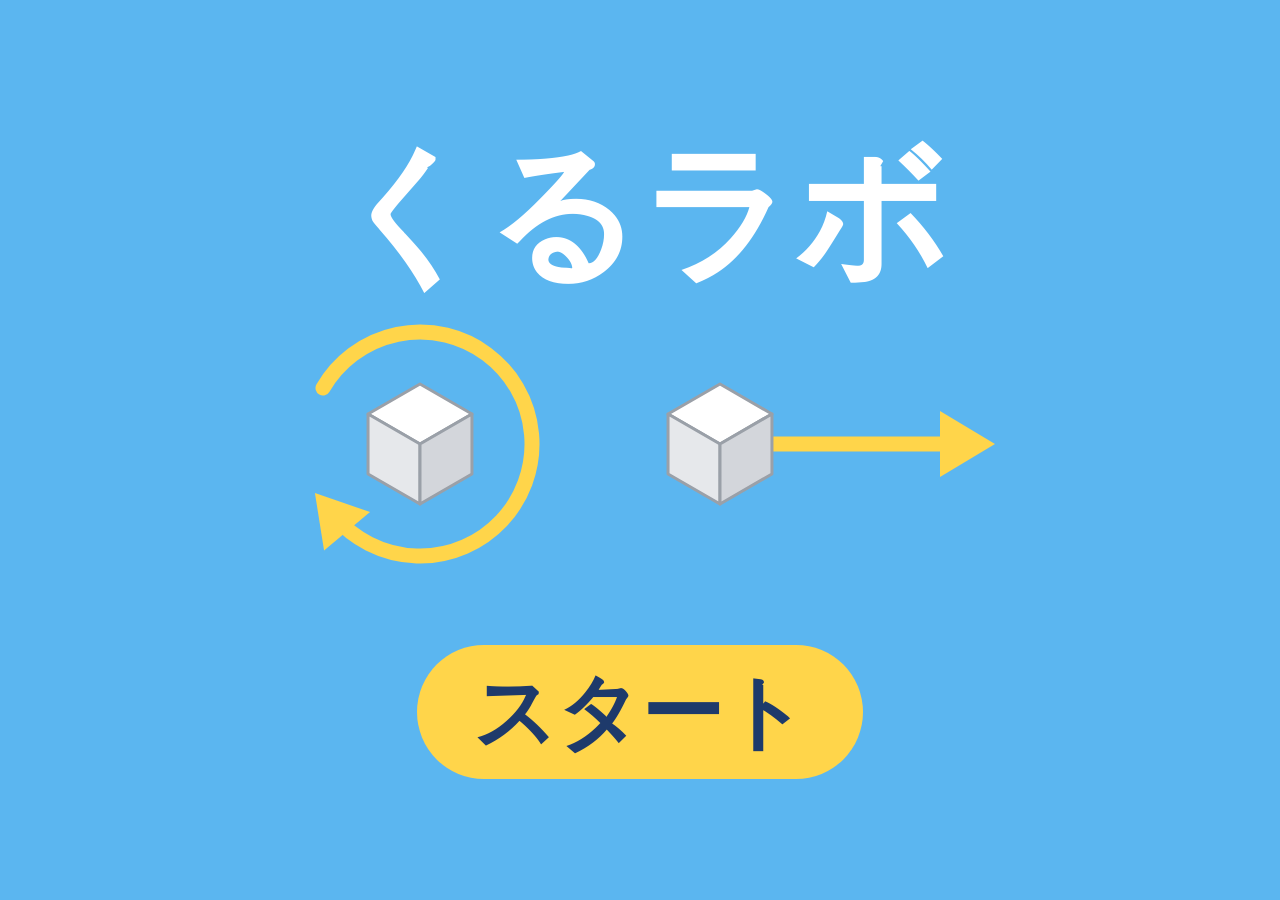
<file: index.html>
<!DOCTYPE html>
<html lang="ja">
<head>
<meta charset="UTF-8">
<meta name="viewport" content="width=device-width, initial-scale=1">
<title>くるラボ</title>
<style>
  /* 余白をなくして、画面いっぱいにSVGを表示する */
  html, body { margin: 0; height: 100%; overflow: hidden; }
  svg { display: block; width: 100vw; height: 100vh; }
</style>
</head>
<body>
<svg id="screen" xmlns="http://www.w3.org/2000/svg"></svg>

<script>
/* ============================================================
   設定(ここの数字・色だけ変えればOK)
   座標は 1280×800 の仮想キャンバス上の位置。
   x は右へ、y は下へ増える。中央は (640, 400)。
   ============================================================ */
const CONFIG = {
  canvas: { w: 1280, h: 800 },          // 仮想キャンバスの大きさ(比率を変えたいときだけ)

  colors: {
    background:  '#5BB6F0',             // 背景色
    title:       '#FFFFFF',             // タイトル文字
    arrow:       '#FFD54A',             // 矢印(回転・移動の両方)
    button:      '#FFD54A',             // ボタンの色
    buttonText:  '#1E3A6B',             // ボタン文字
    cubeTop:     '#FFFFFF',             // 立方体の上面
    cubeLeft:    '#E6E8EB',             // 立方体の左面
    cubeRight:   '#D3D6DB',             // 立方体の右面
    cubeStroke:  '#9AA0A8'              // 立方体の輪郭線
  },

  title: {
    text: 'くるラボ',
    x: 640, y: 164,                     // 文字の中心位置
    size: 150,                          // 文字サイズ
    weight: 700,                        // 太さ
    font: "'Hiragino Maru Gothic ProN','Yu Gothic','Meiryo',sans-serif"
  },

  button: {
    text: 'スタート',
    x: 640, y: 662,                     // ボタンの中心位置
    w: 446, h: 134,                     // 幅と高さ(角丸は高さの半分で自動)
    textSize: 82                        // 文字サイズ
  },

  rotate: {                             // 左:立方体を囲む回転の矢印
    x: 420, y: 394,                     // 立方体の中心位置(矢印の円もここが中心)
    cubeSize: 60,                       // 立方体の大きさ
    arcRadius: 112,                     // 回転矢印の円の半径
    arcStart: -150,                     // 矢印の始まりの角度(度。-90が真上)
    arcSweep: 290,                      // 矢印が回る角度(度。時計回り)
    lineWidth: 15,                      // 矢印の線の太さ
    headSize: 50                        // 矢じりの大きさ
  },

  move: {                               // 右:立方体が重なる移動の矢印
    x1: 700, x2: 940, y: 394,           // 線の始点x、終点x、高さy(始点は立方体の下に隠れる位置)
    cubeX: 720,                         // 立方体の中心x(高さは y と同じ)
    cubeSize: 60,                       // 立方体の大きさ
    lineWidth: 15,                      // 矢印の線の太さ
    headSize: 55                        // 矢じりの大きさ
  },

  cubeStrokeWidth: 3                    // 立方体の輪郭線の太さ
};

/* ============================================================
   以下は描画処理(通常は触らなくてOK)
   ============================================================ */
const C = CONFIG;
const NS = 'http://www.w3.org/2000/svg';
const svg = document.getElementById('screen');

/* SVG要素を作って属性をつけ、親に追加する小さな道具 */
function el(name, attrs, parent) {
  const e = document.createElementNS(NS, name);
  for (const k in attrs) e.setAttribute(k, attrs[k]);
  if (parent) parent.appendChild(e);
  return e;
}
const rad = deg => deg * Math.PI / 180;               // 度→ラジアン
const pts = arr => arr.map(p => p.join(',')).join(' '); // 座標配列→points文字列

/* 背景:ページ全体の背景色を設定(画面比率が違っても余白が同じ色になる) */
document.body.style.background = C.colors.background;
svg.setAttribute('viewBox', `0 0 ${C.canvas.w} ${C.canvas.h}`);
svg.setAttribute('preserveAspectRatio', 'xMidYMid meet');

/* 立方体:中心(cx,cy)、大きさs。正六角形を3つのひし形(上・左・右)に分けて描く */
function drawCube(parent, cx, cy, s) {
  const k = Math.sqrt(3) / 2;
  const top = [cx, cy - s], ur = [cx + s * k, cy - s / 2], lr = [cx + s * k, cy + s / 2];
  const bottom = [cx, cy + s], ll = [cx - s * k, cy + s / 2], ul = [cx - s * k, cy - s / 2];
  const c = [cx, cy];
  const common = {
    stroke: C.colors.cubeStroke,
    'stroke-width': C.cubeStrokeWidth,
    'stroke-linejoin': 'round'
  };
  el('polygon', { points: pts([top, ur, c, ul]),     fill: C.colors.cubeTop,   ...common }, parent);
  el('polygon', { points: pts([ul, c, bottom, ll]),  fill: C.colors.cubeLeft,  ...common }, parent);
  el('polygon', { points: pts([c, ur, lr, bottom]),  fill: C.colors.cubeRight, ...common }, parent);
}

/* タイトル */
(function drawTitle() {
  const t = C.title;
  const e = el('text', {
    x: t.x, y: t.y,
    'text-anchor': 'middle', 'dominant-baseline': 'central',
    fill: C.colors.title,
    'font-size': t.size, 'font-weight': t.weight, 'font-family': t.font
  }, svg);
  e.textContent = t.text;
})();

/* 左:回転の矢印(円弧+矢じり)と、その中心の立方体 */
(function drawRotate() {
  const r = C.rotate, col = C.colors.arrow;
  const g = el('g', {}, svg);
  const a0 = rad(r.arcStart), a1 = rad(r.arcStart + r.arcSweep);
  const sx = r.x + r.arcRadius * Math.cos(a0), sy = r.y + r.arcRadius * Math.sin(a0);
  const ex = r.x + r.arcRadius * Math.cos(a1), ey = r.y + r.arcRadius * Math.sin(a1);
  const large = r.arcSweep > 180 ? 1 : 0;
  /* 円弧(時計回り) */
  el('path', {
    d: `M ${sx} ${sy} A ${r.arcRadius} ${r.arcRadius} 0 ${large} 1 ${ex} ${ey}`,
    fill: 'none', stroke: col, 'stroke-width': r.lineWidth, 'stroke-linecap': 'round'
  }, g);
  /* 矢じり:終点での接線方向(進む向き)と法線方向(横幅)から三角形を作る */
  const tx = -Math.sin(a1), ty = Math.cos(a1);
  const nx =  Math.cos(a1), ny = Math.sin(a1);
  const h = r.headSize;
  const tip = [ex + tx * h * 0.6, ey + ty * h * 0.6];
  const bc  = [ex - tx * h * 0.4, ey - ty * h * 0.4];
  el('polygon', {
    points: pts([tip, [bc[0] + nx * h * 0.6, bc[1] + ny * h * 0.6], [bc[0] - nx * h * 0.6, bc[1] - ny * h * 0.6]]),
    fill: col
  }, g);
  /* 立方体は最後に描いて、矢印より手前に出す */
  drawCube(g, r.x, r.y, r.cubeSize);
})();

/* 右:移動の矢印(線+矢じり)と、始点側に重ねた立方体 */
(function drawMove() {
  const m = C.move, col = C.colors.arrow;
  const g = el('g', {}, svg);
  el('line', {
    x1: m.x1, y1: m.y, x2: m.x2, y2: m.y,
    stroke: col, 'stroke-width': m.lineWidth, 'stroke-linecap': 'round'
  }, g);
  const h = m.headSize;
  el('polygon', {
    points: pts([[m.x2 + h, m.y], [m.x2, m.y - h * 0.6], [m.x2, m.y + h * 0.6]]),
    fill: col
  }, g);
  drawCube(g, m.cubeX, m.y, m.cubeSize);
})();

/* スタートボタン:角丸の長方形+文字。クリックで onStart() が呼ばれる */
(function drawButton() {
  const b = C.button;
  const g = el('g', { style: 'cursor:pointer' }, svg);
  el('rect', {
    x: b.x - b.w / 2, y: b.y - b.h / 2, width: b.w, height: b.h,
    rx: b.h / 2, fill: C.colors.button
  }, g);
  const t = el('text', {
    x: b.x, y: b.y,
    'text-anchor': 'middle', 'dominant-baseline': 'central',
    fill: C.colors.buttonText,
    'font-size': b.textSize, 'font-weight': 700, 'font-family': C.title.font
  }, g);
  t.textContent = b.text;
  g.addEventListener('click', onStart);
})();

/* スタートを押したときの処理(画面遷移などはここに書く) */
function onStart() {
  console.log('start');
}
</script>
</body>
</html>
</file>
